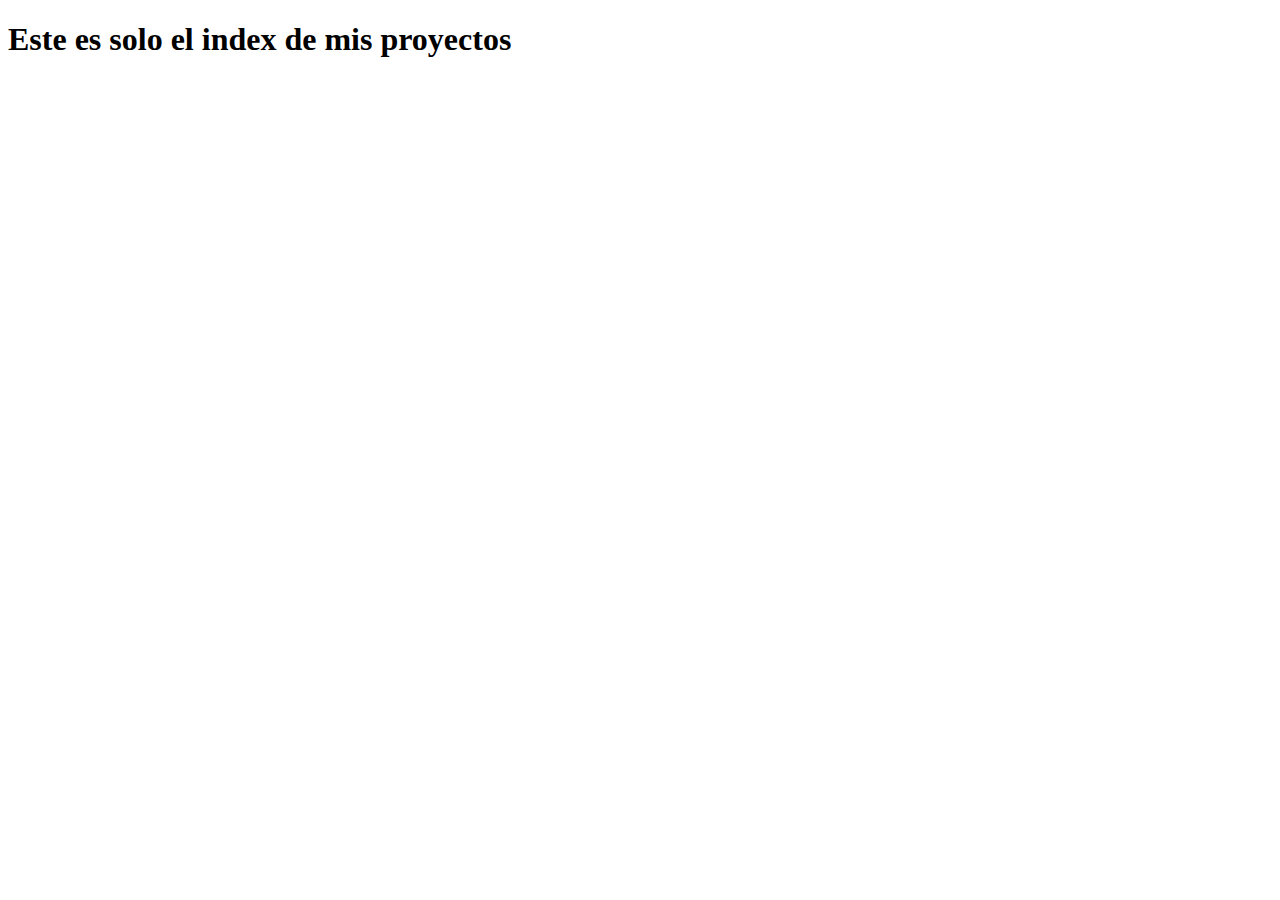
<file: index.html>
<!DOCTYPE html>
<html lang="en">
<head>
  <meta charset="UTF-8">
  <meta http-equiv="X-UA-Compatible" content="IE=edge">
  <meta name="viewport" content="width=device-width, initial-scale=1.0">
  <title>Index</title>
</head>
<body>
  <h1>Este es solo el index de mis proyectos</h1>  
</body>
</html>
</file>
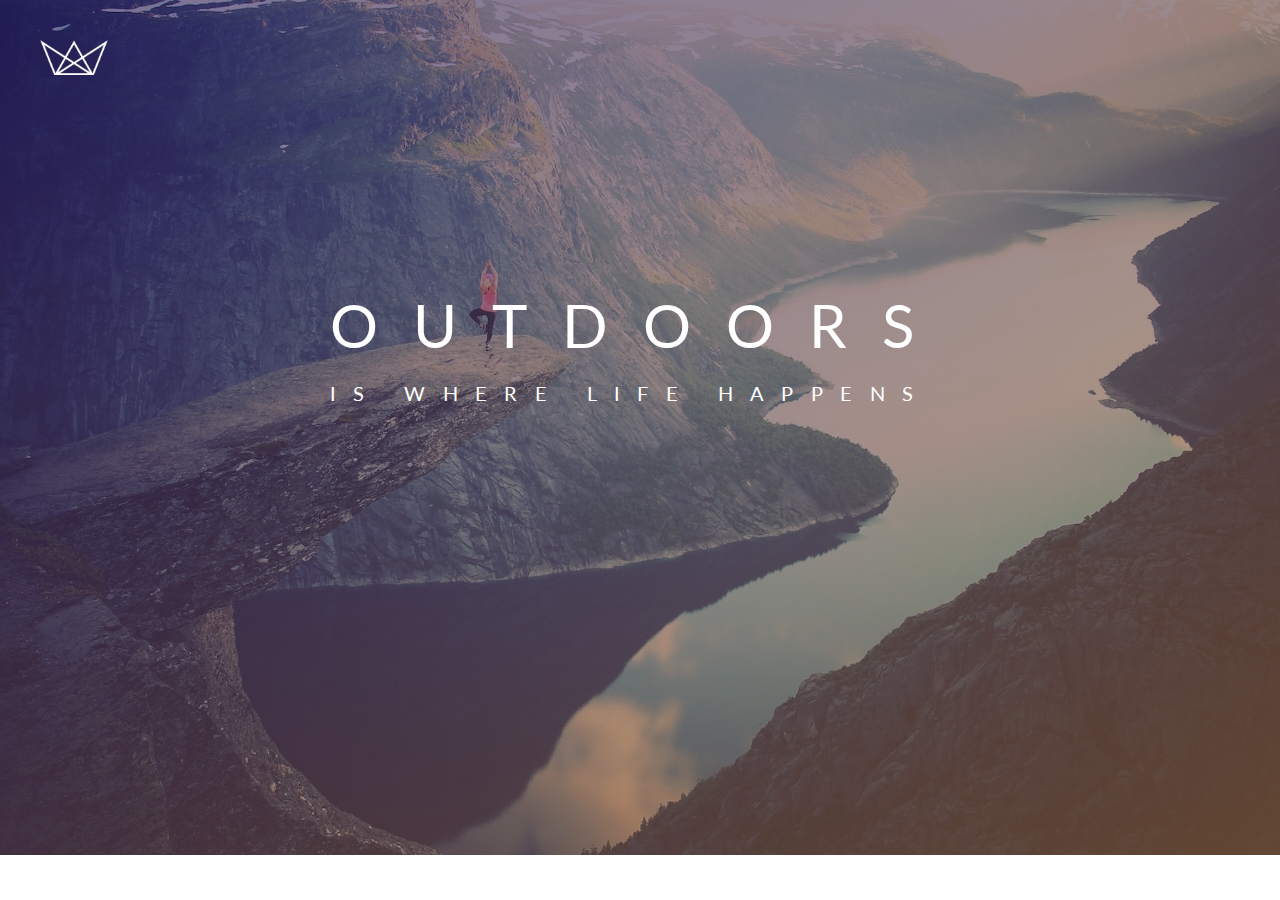
<file: Natours/index.html>
<!DOCTYPE html>
<html lang="en">
<head>
  <meta charset="UTF-8">
  <meta http-equiv="X-UA-Compatible" content="IE=edge">
  <meta name="viewport" content="width=device-width, initial-scale=1.0">
  <link rel="stylesheet" href="https://fonts.googleapis.com/css?family=Lato:100,300,400,700,900">
  <link rel="stylesheet" href="css/style.css">
  <title>Natours Project</title>
</head>
<body>
  <header class="header">
    <div class="logo-box">
      <img src="image/logo-white.png" alt="logo" class="logo">
    </div>
    <div class="text-box">
      <h1 class="heading-primary">
        <span class="heading-primary-main">Outdoors</span>
        <span class="heading-primary-sub">is where life happens</span>
      </h1>
    </div>
  </header>
</body>
</html>
</file>
<file: Natours/css/style.css>
*{
  margin: 0;
  padding:0;
  box-sizing: border-box;
}

body{
  font-family: "Lato", sans-serif;
  font-weight: 400;
  font-size: 16px;
  line-height: 1.7;
  color: #777;
}

.header{
  height:95vh;
  background-image: linear-gradient(to bottom right, #23165f99, #95673699), url(../image/hero.jpg);
  background-size:cover;
  background-position:center;
  position: relative;
}

/* ----------------------------------- */
/* ---------- LOGO ------------------- */
/* ----------------------------------- */
.logo-box{
  /* AQUI SOLO CONTROLAMOS LA POSICION */
  position:absolute;
  top:40px;
  left:40px;
}

.logo{
/* AQUI CONTROLAMOS EL TAMAÑO */
  height:35px;
}

/* ----------------------------------- */
/* --------- TEXTO CENTRAL ----------- */
/* ----------------------------------- */
.text-box{
  position:absolute;
  top: 40%;
  left: 50%;
  transform: translate(-50%, -50%);
}

.heading-primary{
  color:#fff;
  text-transform: uppercase;
}

.heading-primary-main{
  display: block;
  font-size: 60px;
  font-weight: 400;
  letter-spacing: 35px;
  animation-name: fromLeft;
  animation-duration: 3s;
}

.heading-primary-sub{
  display: block;
  font-size: 20px;
  font-weight: 400;
  letter-spacing: 17.4px;
  animation-name: fromRight;
  animation-duration: 3s;
}


@keyframes fromLeft{
  0%{
    opacity:0;
    transform: translateX(-100px);
  }

  80%{
    transform: translateX(10px);
  }

  100%{
    opacity:1;
    transform: translateX(0);
  }
}

@keyframes fromRight{
  0%{
    opacity:0;
    transform: translateX(100px);
  }

  80%{
    transform: translateX(-10px);
  }

  100%{
    opacity:1;
    transform: translateX(0);
  }
}
</file>
